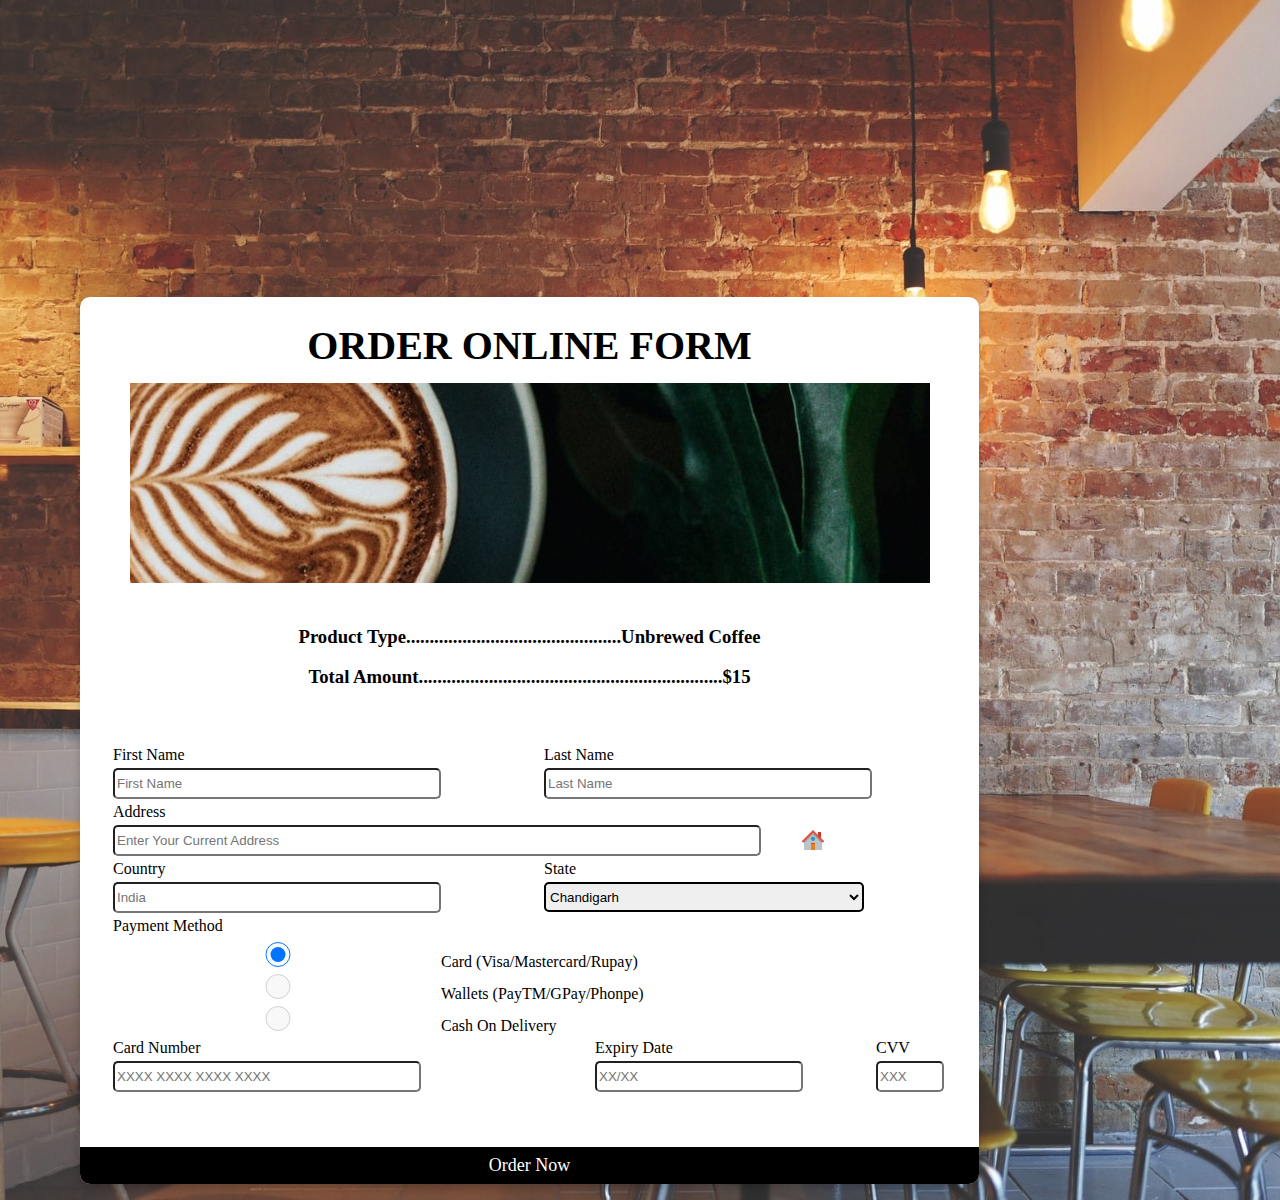
<file: Checkout.1.html>
<!DOCTYPE html>
<html lang="en">
<head>
    <meta charset="UTF-8">
    <meta name="viewport" content="width=device-width, initial-scale=1.0">
    <link rel="stylesheet" href="Checkout.1.css">
    <title>Document</title>
    <script src="javascriptsheet.js"></script>
</head>
<body>

<!--####################################################   Title Heading  ####################################################-->

    <section class="maintitle" align="center">
        <div class="box">
            <div class="title">
                <span class="block"></span>
                <h1>Order Now<span></span></h1>
            </div>
            <div class="role">
                <div class="block"></div>
                <p>Secured Payment Gateway</p>
            </div>
        </div>
    </section>


<!--####################################################   Order Form  ####################################################-->


    <section class="orderform">
        <div class="card">
            <h1 style="font-size: 40px; padding-top: 25px; margin-bottom: -6px;">ORDER ONLINE FORM</h1>
            <img src="coffee.jpg" alt="John" style="width: 800px; padding-left:20px;padding-right: 20px;padding-bottom: 20px; height: 200px; border-radius: 0px 0px 10px 10px; padding-top: 20px; object-fit: cover;">
            <h3>Product Type..............................................Unbrewed Coffee</h3>
            <h3>Total Amount.................................................................$15</h3><br><br>
            <form action="index.html" class="formfield" name="formfield" onsubmit="return validateForm()">
                <table class="formfieldtable" style="border-collapse: separate;">
                    <tr class="row1">
                        <td><label for="fname">First Name</label></td>
                        <td class="col2"><label for="lname">Last Name</label></td>
                    </tr>
                    <tr>
                        <td><input type="text" name="fname" id="fname" required placeholder="First Name"></td>
                        <td class="col2"><input type="text" name="lname" id="lname" required placeholder="Last Name">
                    </tr>
                    <tr style="padding-top: 10px;">
                        <td colspan="2"><label for="add">Address</label></td>
                    </tr>
                    <tr class="row1">
                        <td colspan="2"><input type="text" name="ad" id="ad" style="width: 640px;" required placeholder="Enter Your Current Address">&ensp;&ensp;&ensp;&ensp;&ensp;<img src="form1.png" style="vertical-align: middle;"></td>
                    </tr>
                    <tr>
                        <td><label for="country">Country</label></td>
                        <td class="col2"><label for="State">State</label></td>
                    </tr>
                    <tr class="row1">
                        <td><input type="text" name="country" id="country" readonly placeholder="India"></td>
                        <td class="col2">
                            <select name="state" id="state">
                                <option value="Chandigarh">Chandigarh</option>
                                <option value="Kolkata">Kolkata</option>
                                <option value="Mumbai" >Mumbai</option>
                                <option value="Kerala">Kerala</option>
                            </select>
                        </td>
                    </tr>
                    <tr class="row1">
                        <td colspan="2"><label for="fname">Payment Method</label></td>
                    </tr>
                    <tr>
                        <td colspan="2" style="text-align: left;">
                            <input type="radio" value="card" checked>Card (Visa/Mastercard/Rupay) <br>
                            <input type="radio" value="wallet" disabled>Wallets (PayTM/GPay/Phonpe) <br>
                            <input type="radio" value="cod" disabled>Cash On Delivery <br>
                        </td>
                    </tr>
                    <tr class="row1">
                        <td><label for="cardno">Card Number</label></td>
                        <td><label for="exp" style="margin-left: 150px;">Expiry Date</label></td>
                        <td><label for="cvv">CVV</label></td>
                    </tr>
                    <tr>
                        <td style="width: 300px;"><input type="text" name="cardno" id="cardno" required placeholder="XXXX XXXX XXXX XXXX" style="width: 300px;"></td>
                        <td style="width: 200px;"><input type="text" name="exp" id="exp" required placeholder="XX/XX" style="width: 200px; margin-left: 150px;"></td>
                        <td style="width: 100px;"><input type="text" name="cvv" id="cvv" required placeholder="XXX" style="width: 60px;"></td>
                    </tr>
                </table>
                <br>
            <br>
            <p><input type="submit" value="Order Now" onclick="successfull();"></p>
            </form>
          </div>
    </section>


<!--####################################################   End of the HTML Structure  ####################################################-->


</body>
</html>
</file>
<file: Checkout.1.css>
@import url("https://fonts.googleapis.com/css?family=Lato:300,400|Poppins:300,400,800&display=swap");

body {
    margin: 0;
    font-family: 'Lato', sans-serif;
    background-image: url('back.jpg');
	background-repeat: no-repeat;
	object-fit: cover;
    overflow-x: hidden;
    background-size: cover;
}


/* ####################################################   Title Heading  #################################################### */


 .maintitle {
	 width: 900px;
	 height: 30vh;
	 padding-left: 80px;
     z-index: 900;
     display: flex;
     left: 200px;
	 justify-content: center;
	 align-items: center;
}
 .maintitle .box {
	 width: 900px;
	 height: 400px;
	 position: relative;
	 display: flex;
	 justify-content: center;
	 flex-direction: column;
}
 .maintitle .box .title {
	 width: 100%;
	 position: relative;
	 display: flex;
	 align-items: center;
	 height: 50px;
}
 .maintitle .box .title .block {
	 width: 0%;
	 height: inherit;
	 background: #ffb510;
	 position: absolute;
	 animation: mainBlock 2s cubic-bezier(0.74, 0.06, 0.4, 0.92) forwards;
	 display: flex;
}
 .maintitle .box .title h1 {
	 font-family: "Poppins";
	 color: white;
	 font-size: 110px;
	 -webkit-animation: mainFadeIn 2s forwards;
	 -o-animation: mainFadeIn 2s forwards;
	 animation: mainFadeIn 2s forwards;
	 animation-delay: 1.6s;
	 opacity: 0;
	 display: flex;
	 align-items: baseline;
	 position: relative;
}
 .maintitle .box .title h1 span {
	 width: 0px;
	 height: 0px;
	 -webkit-border-radius: 50%;
	 -moz-border-radius: 50%;
	 border-radius: 50%;
	 background: #ffb510;
	 -webkit-animation: load 0.6s cubic-bezier(0.74, 0.06, 0.4, 0.92) forwards;
	 animation: popIn 0.8s cubic-bezier(0.74, 0.06, 0.4, 0.92) forwards;
	 animation-delay: 2s;
	 margin-left: 5px;
	 margin-top: -10px;
	 position: absolute;
	 bottom: 13px;
	 right: -12px;
}
 .maintitle .box .role {
	 width: 100%;
	 position: relative;
	 display: flex;
	 align-items: center;
	 height: 30px;
	 margin-top: 25px;
}
 .maintitle .box .role .block {
	 width: 0%;
	 height: inherit;
	 background: #e91e63;
	 position: absolute;
	 animation: secBlock 2s cubic-bezier(0.74, 0.06, 0.4, 0.92) forwards;
	 animation-delay: 2s;
	 display: flex;
}
 .maintitle .box .role p {
	 animation: secFadeIn 2s forwards;
	 animation-delay: 3.2s;
	 opacity: 0;
	 font-weight: 900;
	 font-family: "Lato";
	 color: white;
	 font-size: 20px;
    padding-left: 10px;
	 text-transform: uppercase;
	 letter-spacing: 5px;
}
 @keyframes mainBlock {
	 0% {
		 width: 0%;
		 left: 0;
	}
	 50% {
		 width: 100%;
		 left: 0;
	}
	 100% {
		 width: 0;
		 left: 100%;
	}
}
 @keyframes secBlock {
	 0% {
		 width: 0%;
		 left: 0;
	}
	 50% {
		 width: 94%;
		 left: 0;
	}
	 100% {
		 width: 0;
		 left: 100%;
	}
}
 @keyframes mainFadeIn {
	 0% {
		 opacity: 0;
	}
	 100% {
		 opacity: 1;
	}
}
 @keyframes popIn {
	 0% {
		 width: 0px;
		 height: 0px;
		 background: #e9d856;
		 border: 0px solid #ddd;
		 opacity: 0;
	}
	 50% {
		 width: 10px;
		 height: 10px;
		 background: #e9d856;
		 opacity: 1;
		 bottom: 45px;
	}
	 65% {
		 width: 7px;
		 height: 7px;
		 bottom: 0px;
		 width: 15px;
	}
	 80% {
		 width: 10px;
		 height: 10px;
		 bottom: 20px;
	}
	 100% {
		 width: 7px;
		 height: 7px;
		 background: #e9d856;
		 border: 0px solid #222;
		 bottom: 13px;
	}
}
 @keyframes secFadeIn {
	 0% {
		 opacity: 0;
	}
	 100% {
		 opacity: 0.5;
	}
}

/* ####################################################  Online Payment Form  #################################################### */

.orderform {
	position: absolute;
	font-family: HP Simplified;
}

@keyframes slideInFromLeft {
	0% {
	  transform: translateX(-100%);
	}
	100% {
	  transform: translateX(0);
	}
  }
  
 .card {
	box-shadow: 0 4px 8px 0 rgba(0, 0, 0, 0.2);
	max-width: 900px;
	border-radius: 10px;
	margin: auto;
	text-align: center;
	font-family: arial;
	background-color: white;
	margin-left: 80px;
	font-family: HP Simplified;
	animation: 2s ease-out 0s 1 slideInFromLeft;
}
  
  
  input[type="submit"] {
	border: none;
	outline: 0;
	display: inline-block;
	border-radius: 0px 0px 10px 10px;
	padding: 8px;
	color: white;
	background-color: #000;
	text-align: center;
	cursor: pointer;
	width: 100%;
	font-size: 18px;
	font-family: HP Simplified;
  }
  
  input[type="submit"]:hover {
	opacity: 0.7;
  }

  .formfieldtable {
	  padding-left: 30px;
  }
  
.formfieldtable tr td {
	text-align: left;
}

.formfieldtable .col2{
	padding-left: 100px;
}
  .formfieldtable input {
	  width: 320px;
	  height: 25px;
	  border-radius: 5px 5px 5px 5px;
  }

#state {
	width: 320px;
	height: 30px;
	border-radius: 5px 5px 5px 5px;
	border: 2px solid black;
}


/* ####################################################  End Of The CSS Styling Sheet  #################################################### */
</file>
